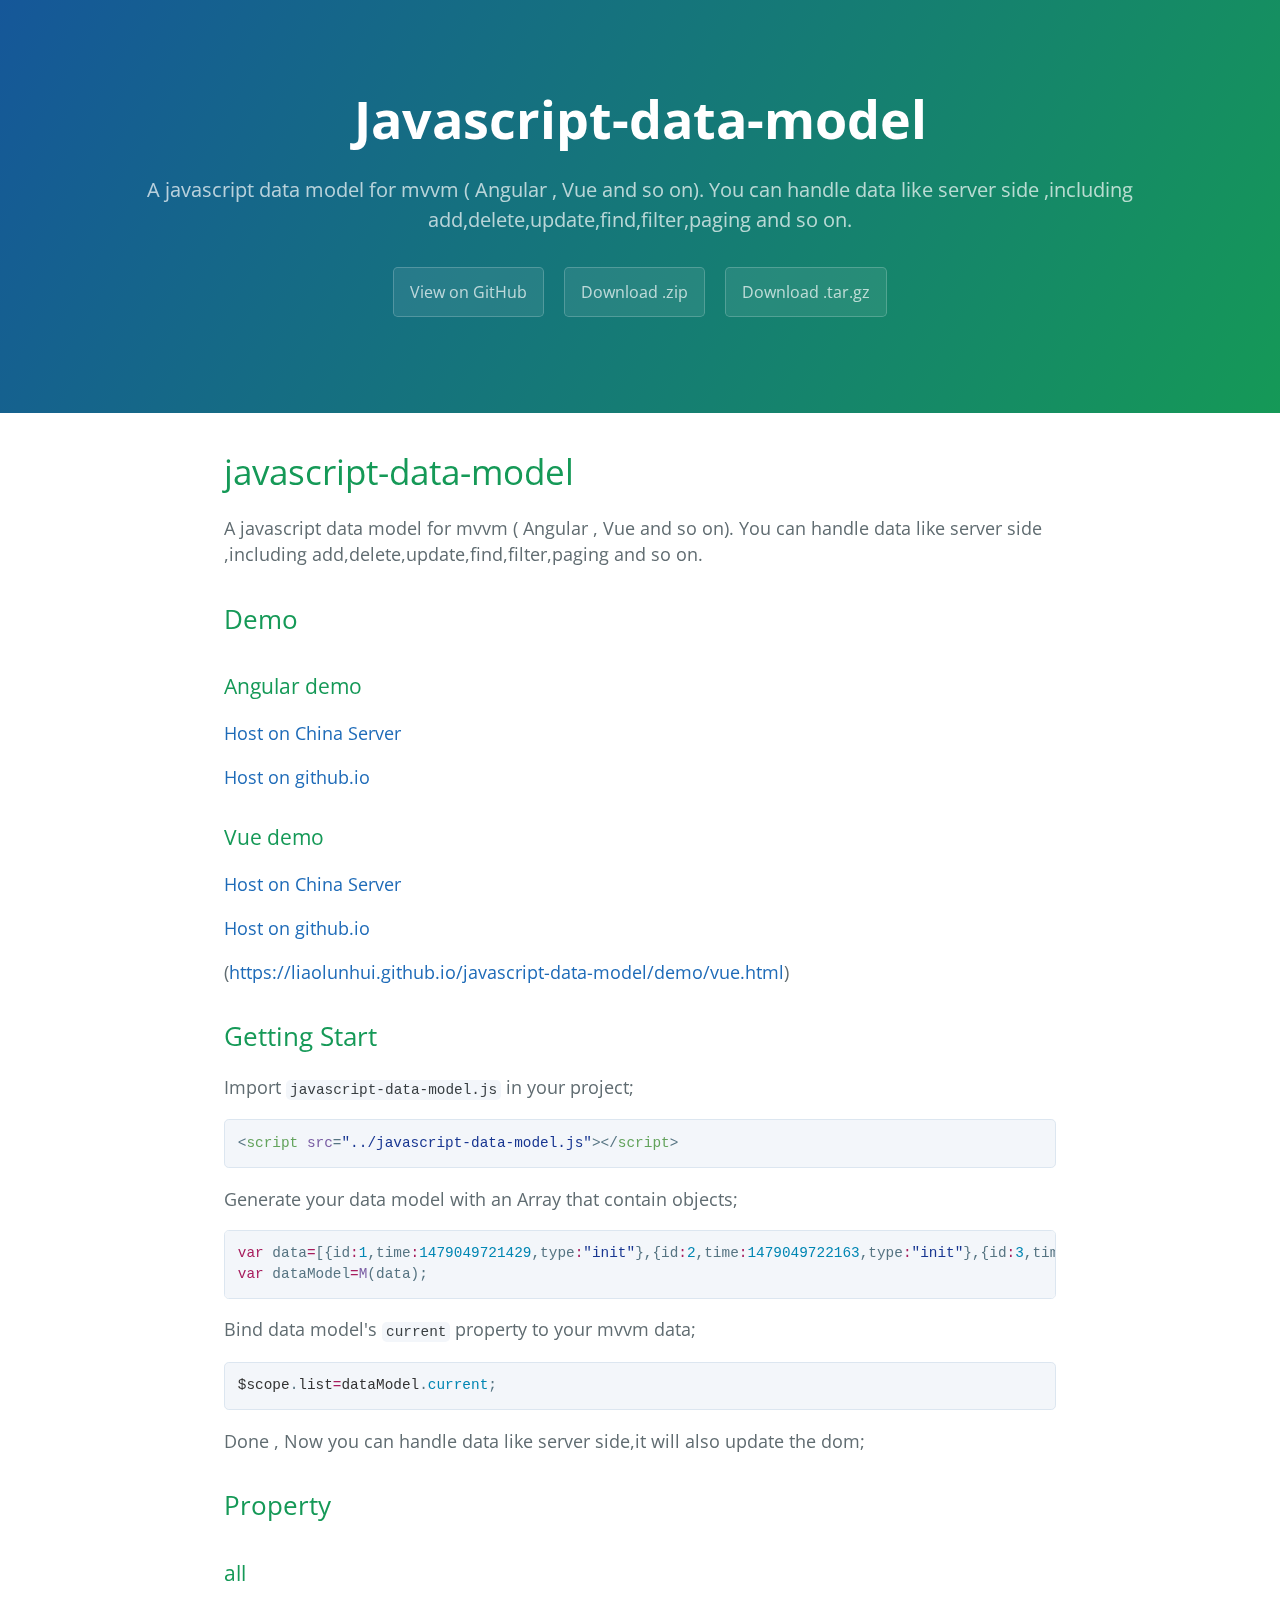
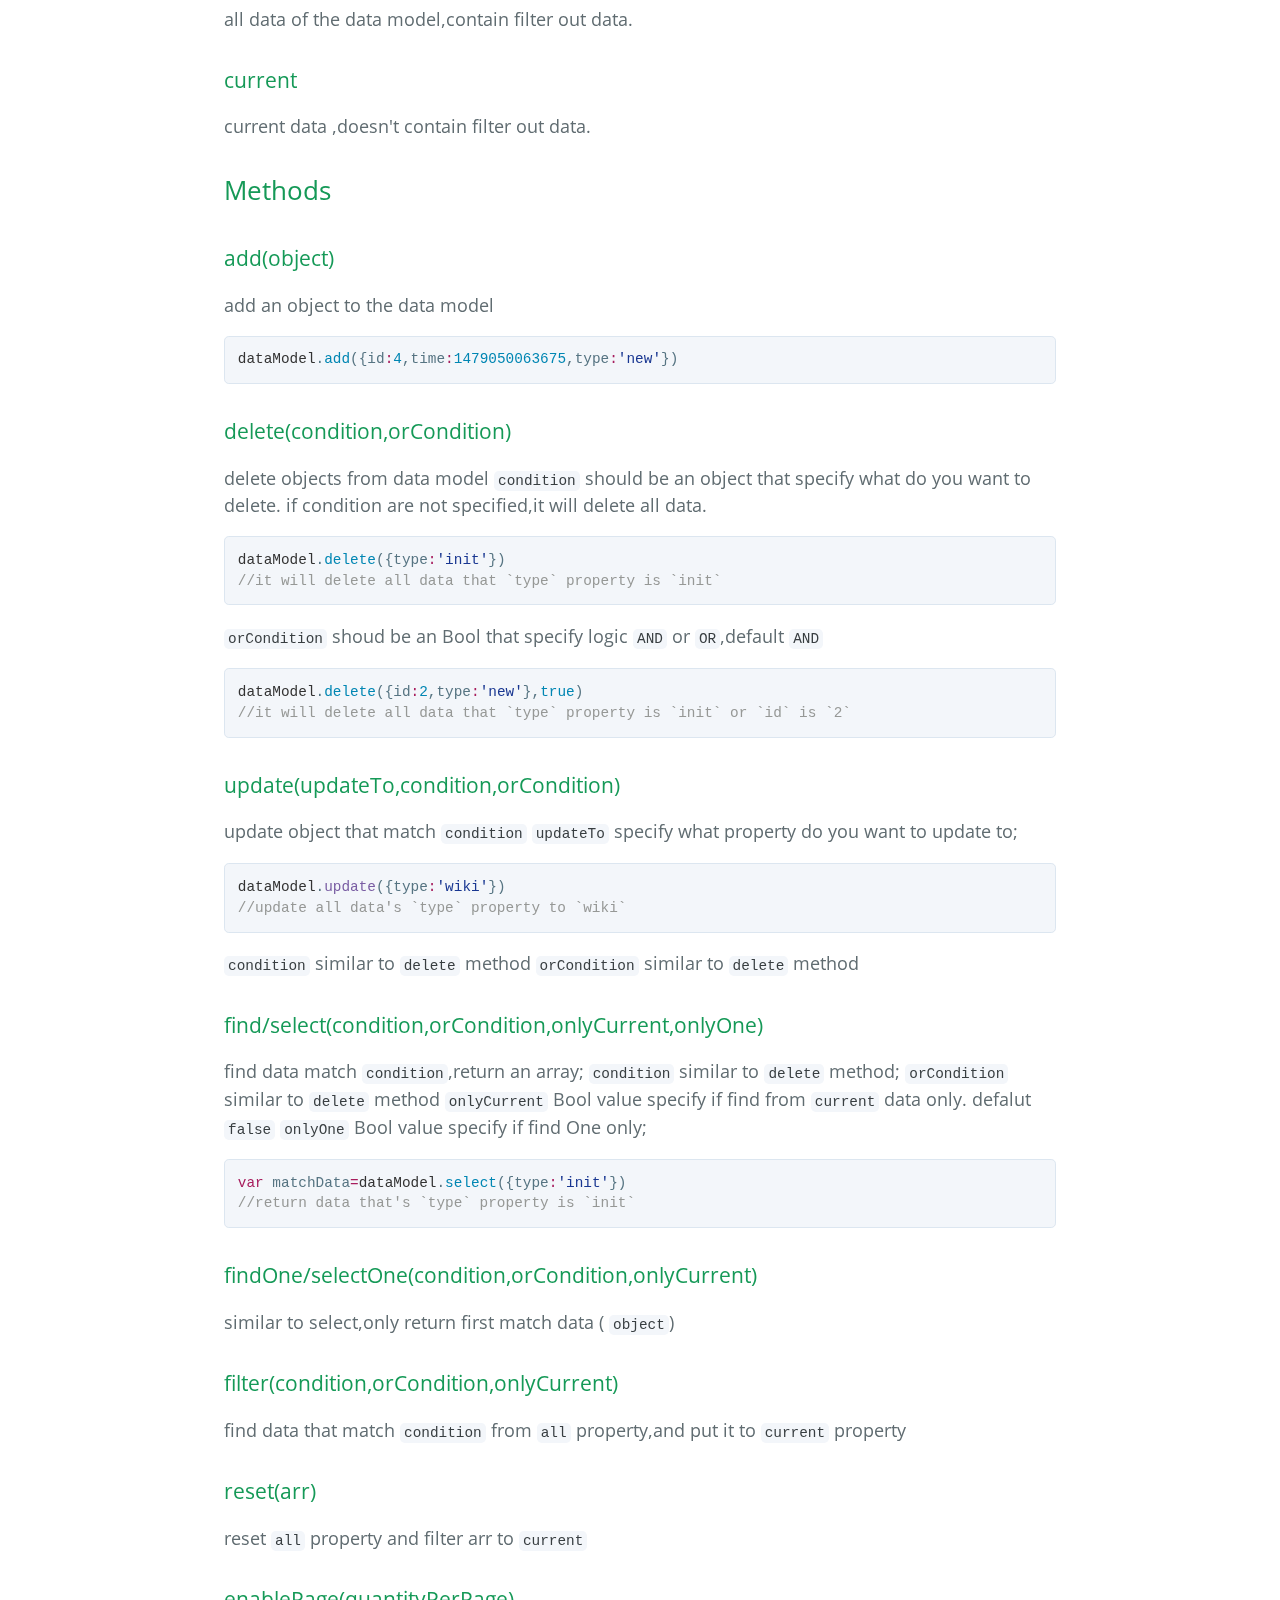
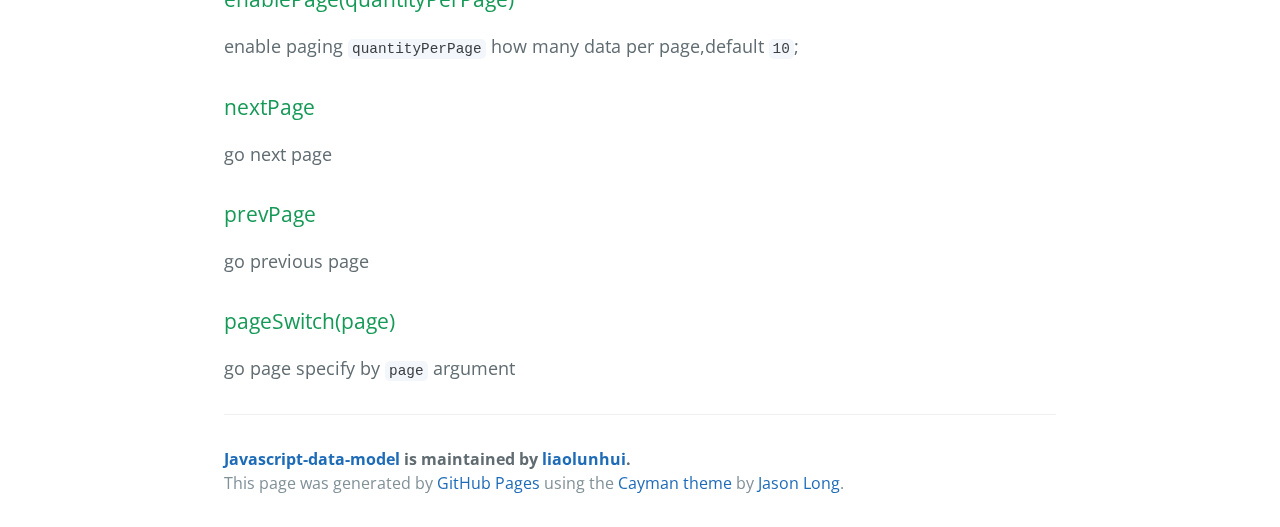
<file: index.html>
<!DOCTYPE html>
<html lang="en-us">
  <head>
    <meta charset="UTF-8">
    <title>Javascript-data-model by liaolunhui</title>
    <meta name="viewport" content="width=device-width, initial-scale=1">
    <link rel="stylesheet" type="text/css" href="stylesheets/normalize.css" media="screen">
    <link href='https://fonts.googleapis.com/css?family=Open+Sans:400,700' rel='stylesheet' type='text/css'>
    <link rel="stylesheet" type="text/css" href="stylesheets/stylesheet.css" media="screen">
    <link rel="stylesheet" type="text/css" href="stylesheets/github-light.css" media="screen">
  </head>
  <body>
    <section class="page-header">
      <h1 class="project-name">Javascript-data-model</h1>
      <h2 class="project-tagline">A javascript data model for mvvm ( Angular , Vue and so on). You can handle data like server side ,including add,delete,update,find,filter,paging and so on.</h2>
      <a href="https://github.com/liaolunhui/javascript-data-model" class="btn">View on GitHub</a>
      <a href="https://github.com/liaolunhui/javascript-data-model/zipball/master" class="btn">Download .zip</a>
      <a href="https://github.com/liaolunhui/javascript-data-model/tarball/master" class="btn">Download .tar.gz</a>
    </section>

    <section class="main-content">
      <h1>
<a id="javascript-data-model" class="anchor" href="#javascript-data-model" aria-hidden="true"><span aria-hidden="true" class="octicon octicon-link"></span></a>javascript-data-model</h1>

<p>A javascript data model for mvvm ( Angular , Vue and so on). You can handle data like server side ,including add,delete,update,find,filter,paging and so on.</p>

<h2>
<a id="demo" class="anchor" href="#demo" aria-hidden="true"><span aria-hidden="true" class="octicon octicon-link"></span></a>Demo</h2>

<h3>
<a id="angular-demo" class="anchor" href="#angular-demo" aria-hidden="true"><span aria-hidden="true" class="octicon octicon-link"></span></a>Angular demo</h3>

<p><a href="http://liaolunhui.hhappkf.com/javascript-data-model/demo/angular.html">Host on China Server</a></p>

<p><a href="https://liaolunhui.github.io/javascript-data-model/demo/angular.html">Host on github.io</a></p>

<h3>
<a id="vue-demo" class="anchor" href="#vue-demo" aria-hidden="true"><span aria-hidden="true" class="octicon octicon-link"></span></a>Vue demo</h3>

<p><a href="http://liaolunhui.hhappkf.com/javascript-data-model/demo/vue.html">Host on China Server</a></p>

<p><a href="https://liaolunhui.github.io/javascript-data-model/demo/vue.html">Host on github.io</a></p>

<p>(<a href="https://liaolunhui.github.io/javascript-data-model/demo/vue.html">https://liaolunhui.github.io/javascript-data-model/demo/vue.html</a>)</p>

<h2>
<a id="getting-start" class="anchor" href="#getting-start" aria-hidden="true"><span aria-hidden="true" class="octicon octicon-link"></span></a>Getting Start</h2>

<p>Import <code>javascript-data-model.js</code> in your project;</p>

<div class="highlight highlight-text-html-basic"><pre>&lt;<span class="pl-ent">script</span> <span class="pl-e">src</span>=<span class="pl-s"><span class="pl-pds">"</span>../javascript-data-model.js<span class="pl-pds">"</span></span>&gt;&lt;/<span class="pl-ent">script</span>&gt;</pre></div>

<p>Generate your data model with an Array that contain objects;</p>

<div class="highlight highlight-source-js"><pre><span class="pl-k">var</span> data<span class="pl-k">=</span>[{id<span class="pl-k">:</span><span class="pl-c1">1</span>,time<span class="pl-k">:</span><span class="pl-c1">1479049721429</span>,type<span class="pl-k">:</span><span class="pl-s"><span class="pl-pds">"</span>init<span class="pl-pds">"</span></span>},{id<span class="pl-k">:</span><span class="pl-c1">2</span>,time<span class="pl-k">:</span><span class="pl-c1">1479049722163</span>,type<span class="pl-k">:</span><span class="pl-s"><span class="pl-pds">"</span>init<span class="pl-pds">"</span></span>},{id<span class="pl-k">:</span><span class="pl-c1">3</span>,time<span class="pl-k">:</span><span class="pl-c1">1479049722594</span>,type<span class="pl-k">:</span><span class="pl-s"><span class="pl-pds">"</span>init<span class="pl-pds">"</span></span>}];
<span class="pl-k">var</span> dataModel<span class="pl-k">=</span><span class="pl-en">M</span>(data);</pre></div>

<p>Bind data model's <code>current</code> property to your mvvm data;</p>

<div class="highlight highlight-source-js"><pre><span class="pl-smi">$scope</span>.<span class="pl-smi">list</span><span class="pl-k">=</span><span class="pl-smi">dataModel</span>.<span class="pl-c1">current</span>;</pre></div>

<p>Done , Now you can handle data like server side,it will also update the dom;</p>

<h2>
<a id="property" class="anchor" href="#property" aria-hidden="true"><span aria-hidden="true" class="octicon octicon-link"></span></a>Property</h2>

<h3>
<a id="all" class="anchor" href="#all" aria-hidden="true"><span aria-hidden="true" class="octicon octicon-link"></span></a>all</h3>

<p>all data of the data model,contain filter out data.</p>

<h3>
<a id="current" class="anchor" href="#current" aria-hidden="true"><span aria-hidden="true" class="octicon octicon-link"></span></a>current</h3>

<p>current data ,doesn't contain filter out data.</p>

<h2>
<a id="methods" class="anchor" href="#methods" aria-hidden="true"><span aria-hidden="true" class="octicon octicon-link"></span></a>Methods</h2>

<h3>
<a id="addobject" class="anchor" href="#addobject" aria-hidden="true"><span aria-hidden="true" class="octicon octicon-link"></span></a>add(object)</h3>

<p>add an object to the data model</p>

<div class="highlight highlight-source-js"><pre><span class="pl-smi">dataModel</span>.<span class="pl-c1">add</span>({id<span class="pl-k">:</span><span class="pl-c1">4</span>,time<span class="pl-k">:</span><span class="pl-c1">1479050063675</span>,type<span class="pl-k">:</span><span class="pl-s"><span class="pl-pds">'</span>new<span class="pl-pds">'</span></span>})</pre></div>

<h3>
<a id="deleteconditionorcondition" class="anchor" href="#deleteconditionorcondition" aria-hidden="true"><span aria-hidden="true" class="octicon octicon-link"></span></a>delete(condition,orCondition)</h3>

<p>delete objects from data model
<code>condition</code> should be an object that specify what do you want to delete. if condition are not specified,it will delete all data.</p>

<div class="highlight highlight-source-js"><pre><span class="pl-smi">dataModel</span>.<span class="pl-c1">delete</span>({type<span class="pl-k">:</span><span class="pl-s"><span class="pl-pds">'</span>init<span class="pl-pds">'</span></span>})
<span class="pl-c">//it will delete all data that `type` property is `init`</span></pre></div>

<p><code>orCondition</code> shoud be an Bool that specify logic <code>AND</code> or <code>OR</code>,default <code>AND</code></p>

<div class="highlight highlight-source-js"><pre><span class="pl-smi">dataModel</span>.<span class="pl-c1">delete</span>({id<span class="pl-k">:</span><span class="pl-c1">2</span>,type<span class="pl-k">:</span><span class="pl-s"><span class="pl-pds">'</span>new<span class="pl-pds">'</span></span>},<span class="pl-c1">true</span>)
<span class="pl-c">//it will delete all data that `type` property is `init` or `id` is `2`</span></pre></div>

<h3>
<a id="updateupdatetoconditionorcondition" class="anchor" href="#updateupdatetoconditionorcondition" aria-hidden="true"><span aria-hidden="true" class="octicon octicon-link"></span></a>update(updateTo,condition,orCondition)</h3>

<p>update object that match <code>condition</code>
<code>updateTo</code> specify what property do you want to update to;</p>

<div class="highlight highlight-source-js"><pre><span class="pl-smi">dataModel</span>.<span class="pl-en">update</span>({type<span class="pl-k">:</span><span class="pl-s"><span class="pl-pds">'</span>wiki<span class="pl-pds">'</span></span>})
<span class="pl-c">//update all data's `type` property to `wiki`</span></pre></div>

<p><code>condition</code> similar to <code>delete</code> method
<code>orCondition</code> similar to <code>delete</code> method</p>

<h3>
<a id="findselectconditionorconditiononlycurrentonlyone" class="anchor" href="#findselectconditionorconditiononlycurrentonlyone" aria-hidden="true"><span aria-hidden="true" class="octicon octicon-link"></span></a>find/select(condition,orCondition,onlyCurrent,onlyOne)</h3>

<p>find data match <code>condition</code>,return an array;
<code>condition</code> similar to <code>delete</code> method;
<code>orCondition</code> similar to <code>delete</code> method
<code>onlyCurrent</code> Bool value specify if find from <code>current</code> data only. defalut <code>false</code>
<code>onlyOne</code> Bool value specify if find One only;</p>

<div class="highlight highlight-source-js"><pre><span class="pl-k">var</span> matchData<span class="pl-k">=</span><span class="pl-smi">dataModel</span>.<span class="pl-c1">select</span>({type<span class="pl-k">:</span><span class="pl-s"><span class="pl-pds">'</span>init<span class="pl-pds">'</span></span>})
<span class="pl-c">//return data that's `type` property is `init`</span></pre></div>

<h3>
<a id="findoneselectoneconditionorconditiononlycurrent" class="anchor" href="#findoneselectoneconditionorconditiononlycurrent" aria-hidden="true"><span aria-hidden="true" class="octicon octicon-link"></span></a>findOne/selectOne(condition,orCondition,onlyCurrent)</h3>

<p>similar to select,only return first match data ( <code>object</code>)</p>

<h3>
<a id="filterconditionorconditiononlycurrent" class="anchor" href="#filterconditionorconditiononlycurrent" aria-hidden="true"><span aria-hidden="true" class="octicon octicon-link"></span></a>filter(condition,orCondition,onlyCurrent)</h3>

<p>find data that match <code>condition</code> from <code>all</code> property,and put it to <code>current</code> property</p>

<h3>
<a id="resetarr" class="anchor" href="#resetarr" aria-hidden="true"><span aria-hidden="true" class="octicon octicon-link"></span></a>reset(arr)</h3>

<p>reset <code>all</code> property and filter arr to <code>current</code></p>

<h3>
<a id="enablepagequantityperpage" class="anchor" href="#enablepagequantityperpage" aria-hidden="true"><span aria-hidden="true" class="octicon octicon-link"></span></a>enablePage(quantityPerPage)</h3>

<p>enable paging
<code>quantityPerPage</code> how many data per page,default <code>10</code>;</p>

<h3>
<a id="nextpage" class="anchor" href="#nextpage" aria-hidden="true"><span aria-hidden="true" class="octicon octicon-link"></span></a>nextPage</h3>

<p>go next page</p>

<h3>
<a id="prevpage" class="anchor" href="#prevpage" aria-hidden="true"><span aria-hidden="true" class="octicon octicon-link"></span></a>prevPage</h3>

<p>go previous page</p>

<h3>
<a id="pageswitchpage" class="anchor" href="#pageswitchpage" aria-hidden="true"><span aria-hidden="true" class="octicon octicon-link"></span></a>pageSwitch(page)</h3>

<p>go page specify by <code>page</code> argument</p>

      <footer class="site-footer">
        <span class="site-footer-owner"><a href="https://github.com/liaolunhui/javascript-data-model">Javascript-data-model</a> is maintained by <a href="https://github.com/liaolunhui">liaolunhui</a>.</span>

        <span class="site-footer-credits">This page was generated by <a href="https://pages.github.com">GitHub Pages</a> using the <a href="https://github.com/jasonlong/cayman-theme">Cayman theme</a> by <a href="https://twitter.com/jasonlong">Jason Long</a>.</span>
      </footer>

    </section>

  
  </body>
</html>
</file>
<file: stylesheets/stylesheet.css>
* {
  box-sizing: border-box; }

body {
  padding: 0;
  margin: 0;
  font-family: "Open Sans", "Helvetica Neue", Helvetica, Arial, sans-serif;
  font-size: 16px;
  line-height: 1.5;
  color: #606c71; }

a {
  color: #1e6bb8;
  text-decoration: none; }
  a:hover {
    text-decoration: underline; }

.btn {
  display: inline-block;
  margin-bottom: 1rem;
  color: rgba(255, 255, 255, 0.7);
  background-color: rgba(255, 255, 255, 0.08);
  border-color: rgba(255, 255, 255, 0.2);
  border-style: solid;
  border-width: 1px;
  border-radius: 0.3rem;
  transition: color 0.2s, background-color 0.2s, border-color 0.2s; }
  .btn + .btn {
    margin-left: 1rem; }

.btn:hover {
  color: rgba(255, 255, 255, 0.8);
  text-decoration: none;
  background-color: rgba(255, 255, 255, 0.2);
  border-color: rgba(255, 255, 255, 0.3); }

@media screen and (min-width: 64em) {
  .btn {
    padding: 0.75rem 1rem; } }

@media screen and (min-width: 42em) and (max-width: 64em) {
  .btn {
    padding: 0.6rem 0.9rem;
    font-size: 0.9rem; } }

@media screen and (max-width: 42em) {
  .btn {
    display: block;
    width: 100%;
    padding: 0.75rem;
    font-size: 0.9rem; }
    .btn + .btn {
      margin-top: 1rem;
      margin-left: 0; } }

.page-header {
  color: #fff;
  text-align: center;
  background-color: #159957;
  background-image: linear-gradient(120deg, #155799, #159957); }

@media screen and (min-width: 64em) {
  .page-header {
    padding: 5rem 6rem; } }

@media screen and (min-width: 42em) and (max-width: 64em) {
  .page-header {
    padding: 3rem 4rem; } }

@media screen and (max-width: 42em) {
  .page-header {
    padding: 2rem 1rem; } }

.project-name {
  margin-top: 0;
  margin-bottom: 0.1rem; }

@media screen and (min-width: 64em) {
  .project-name {
    font-size: 3.25rem; } }

@media screen and (min-width: 42em) and (max-width: 64em) {
  .project-name {
    font-size: 2.25rem; } }

@media screen and (max-width: 42em) {
  .project-name {
    font-size: 1.75rem; } }

.project-tagline {
  margin-bottom: 2rem;
  font-weight: normal;
  opacity: 0.7; }

@media screen and (min-width: 64em) {
  .project-tagline {
    font-size: 1.25rem; } }

@media screen and (min-width: 42em) and (max-width: 64em) {
  .project-tagline {
    font-size: 1.15rem; } }

@media screen and (max-width: 42em) {
  .project-tagline {
    font-size: 1rem; } }

.main-content :first-child {
  margin-top: 0; }
.main-content img {
  max-width: 100%; }
.main-content h1, .main-content h2, .main-content h3, .main-content h4, .main-content h5, .main-content h6 {
  margin-top: 2rem;
  margin-bottom: 1rem;
  font-weight: normal;
  color: #159957; }
.main-content p {
  margin-bottom: 1em; }
.main-content code {
  padding: 2px 4px;
  font-family: Consolas, "Liberation Mono", Menlo, Courier, monospace;
  font-size: 0.9rem;
  color: #383e41;
  background-color: #f3f6fa;
  border-radius: 0.3rem; }
.main-content pre {
  padding: 0.8rem;
  margin-top: 0;
  margin-bottom: 1rem;
  font: 1rem Consolas, "Liberation Mono", Menlo, Courier, monospace;
  color: #567482;
  word-wrap: normal;
  background-color: #f3f6fa;
  border: solid 1px #dce6f0;
  border-radius: 0.3rem; }
  .main-content pre > code {
    padding: 0;
    margin: 0;
    font-size: 0.9rem;
    color: #567482;
    word-break: normal;
    white-space: pre;
    background: transparent;
    border: 0; }
.main-content .highlight {
  margin-bottom: 1rem; }
  .main-content .highlight pre {
    margin-bottom: 0;
    word-break: normal; }
.main-content .highlight pre, .main-content pre {
  padding: 0.8rem;
  overflow: auto;
  font-size: 0.9rem;
  line-height: 1.45;
  border-radius: 0.3rem; }
.main-content pre code, .main-content pre tt {
  display: inline;
  max-width: initial;
  padding: 0;
  margin: 0;
  overflow: initial;
  line-height: inherit;
  word-wrap: normal;
  background-color: transparent;
  border: 0; }
  .main-content pre code:before, .main-content pre code:after, .main-content pre tt:before, .main-content pre tt:after {
    content: normal; }
.main-content ul, .main-content ol {
  margin-top: 0; }
.main-content blockquote {
  padding: 0 1rem;
  margin-left: 0;
  color: #819198;
  border-left: 0.3rem solid #dce6f0; }
  .main-content blockquote > :first-child {
    margin-top: 0; }
  .main-content blockquote > :last-child {
    margin-bottom: 0; }
.main-content table {
  display: block;
  width: 100%;
  overflow: auto;
  word-break: normal;
  word-break: keep-all; }
  .main-content table th {
    font-weight: bold; }
  .main-content table th, .main-content table td {
    padding: 0.5rem 1rem;
    border: 1px solid #e9ebec; }
.main-content dl {
  padding: 0; }
  .main-content dl dt {
    padding: 0;
    margin-top: 1rem;
    font-size: 1rem;
    font-weight: bold; }
  .main-content dl dd {
    padding: 0;
    margin-bottom: 1rem; }
.main-content hr {
  height: 2px;
  padding: 0;
  margin: 1rem 0;
  background-color: #eff0f1;
  border: 0; }

@media screen and (min-width: 64em) {
  .main-content {
    max-width: 64rem;
    padding: 2rem 6rem;
    margin: 0 auto;
    font-size: 1.1rem; } }

@media screen and (min-width: 42em) and (max-width: 64em) {
  .main-content {
    padding: 2rem 4rem;
    font-size: 1.1rem; } }

@media screen and (max-width: 42em) {
  .main-content {
    padding: 2rem 1rem;
    font-size: 1rem; } }

.site-footer {
  padding-top: 2rem;
  margin-top: 2rem;
  border-top: solid 1px #eff0f1; }

.site-footer-owner {
  display: block;
  font-weight: bold; }

.site-footer-credits {
  color: #819198; }

@media screen and (min-width: 64em) {
  .site-footer {
    font-size: 1rem; } }

@media screen and (min-width: 42em) and (max-width: 64em) {
  .site-footer {
    font-size: 1rem; } }

@media screen and (max-width: 42em) {
  .site-footer {
    font-size: 0.9rem; } }
</file>
<file: stylesheets/github-light.css>
/*
The MIT License (MIT)

Copyright (c) 2016 GitHub, Inc.

Permission is hereby granted, free of charge, to any person obtaining a copy
of this software and associated documentation files (the "Software"), to deal
in the Software without restriction, including without limitation the rights
to use, copy, modify, merge, publish, distribute, sublicense, and/or sell
copies of the Software, and to permit persons to whom the Software is
furnished to do so, subject to the following conditions:

The above copyright notice and this permission notice shall be included in all
copies or substantial portions of the Software.

THE SOFTWARE IS PROVIDED "AS IS", WITHOUT WARRANTY OF ANY KIND, EXPRESS OR
IMPLIED, INCLUDING BUT NOT LIMITED TO THE WARRANTIES OF MERCHANTABILITY,
FITNESS FOR A PARTICULAR PURPOSE AND NONINFRINGEMENT. IN NO EVENT SHALL THE
AUTHORS OR COPYRIGHT HOLDERS BE LIABLE FOR ANY CLAIM, DAMAGES OR OTHER
LIABILITY, WHETHER IN AN ACTION OF CONTRACT, TORT OR OTHERWISE, ARISING FROM,
OUT OF OR IN CONNECTION WITH THE SOFTWARE OR THE USE OR OTHER DEALINGS IN THE
SOFTWARE.

*/

.pl-c /* comment */ {
  color: #969896;
}

.pl-c1 /* constant, variable.other.constant, support, meta.property-name, support.constant, support.variable, meta.module-reference, markup.raw, meta.diff.header */,
.pl-s .pl-v /* string variable */ {
  color: #0086b3;
}

.pl-e /* entity */,
.pl-en /* entity.name */ {
  color: #795da3;
}

.pl-smi /* variable.parameter.function, storage.modifier.package, storage.modifier.import, storage.type.java, variable.other */,
.pl-s .pl-s1 /* string source */ {
  color: #333;
}

.pl-ent /* entity.name.tag */ {
  color: #63a35c;
}

.pl-k /* keyword, storage, storage.type */ {
  color: #a71d5d;
}

.pl-s /* string */,
.pl-pds /* punctuation.definition.string, string.regexp.character-class */,
.pl-s .pl-pse .pl-s1 /* string punctuation.section.embedded source */,
.pl-sr /* string.regexp */,
.pl-sr .pl-cce /* string.regexp constant.character.escape */,
.pl-sr .pl-sre /* string.regexp source.ruby.embedded */,
.pl-sr .pl-sra /* string.regexp string.regexp.arbitrary-repitition */ {
  color: #183691;
}

.pl-v /* variable */ {
  color: #ed6a43;
}

.pl-id /* invalid.deprecated */ {
  color: #b52a1d;
}

.pl-ii /* invalid.illegal */ {
  color: #f8f8f8;
  background-color: #b52a1d;
}

.pl-sr .pl-cce /* string.regexp constant.character.escape */ {
  font-weight: bold;
  color: #63a35c;
}

.pl-ml /* markup.list */ {
  color: #693a17;
}

.pl-mh /* markup.heading */,
.pl-mh .pl-en /* markup.heading entity.name */,
.pl-ms /* meta.separator */ {
  font-weight: bold;
  color: #1d3e81;
}

.pl-mq /* markup.quote */ {
  color: #008080;
}

.pl-mi /* markup.italic */ {
  font-style: italic;
  color: #333;
}

.pl-mb /* markup.bold */ {
  font-weight: bold;
  color: #333;
}

.pl-md /* markup.deleted, meta.diff.header.from-file */ {
  color: #bd2c00;
  background-color: #ffecec;
}

.pl-mi1 /* markup.inserted, meta.diff.header.to-file */ {
  color: #55a532;
  background-color: #eaffea;
}

.pl-mdr /* meta.diff.range */ {
  font-weight: bold;
  color: #795da3;
}

.pl-mo /* meta.output */ {
  color: #1d3e81;
}
</file>
